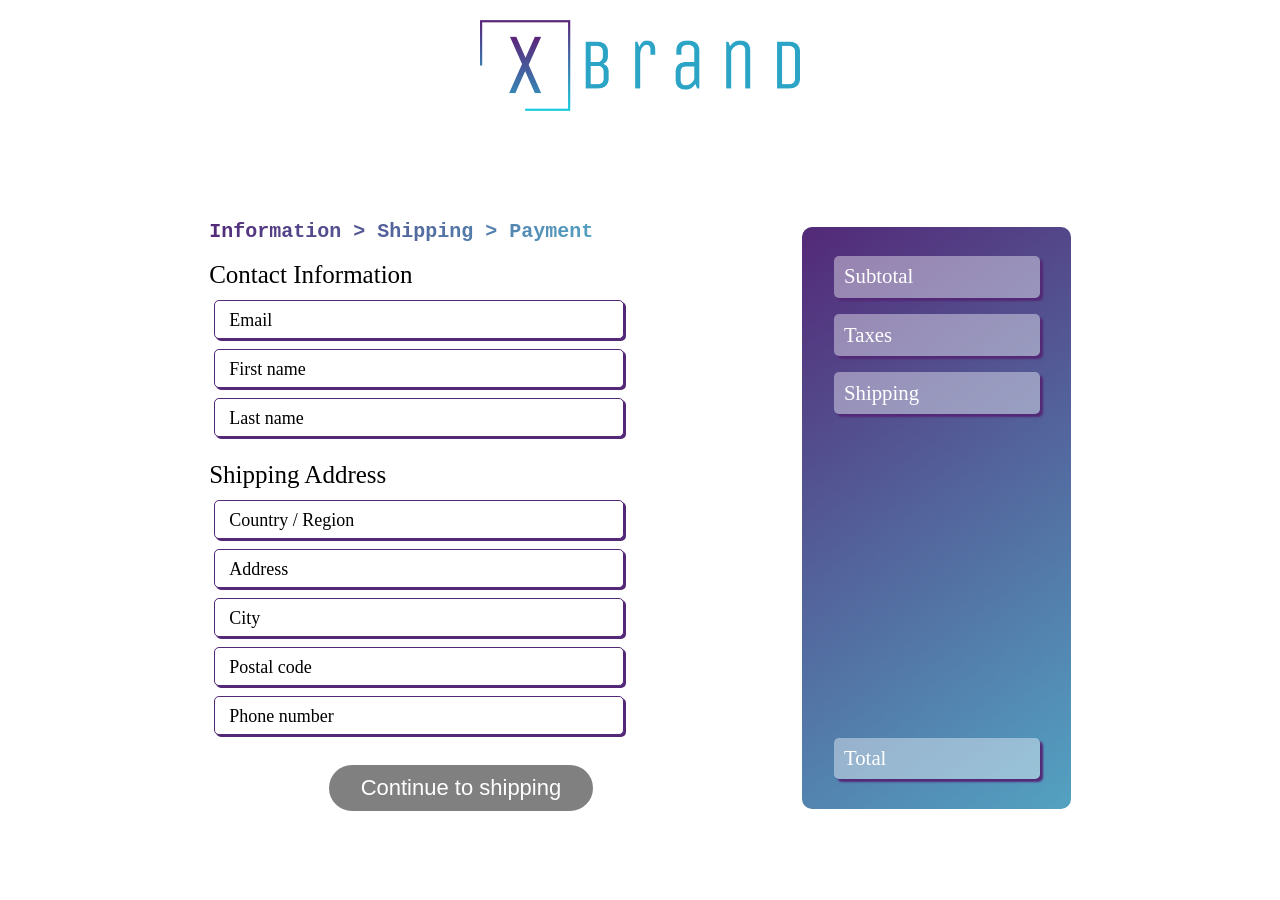
<file: index.html>
<!DOCTYPE html>
<html lang="en">
<head>
  <meta charset="UTF-8">
  <meta http-equiv="X-UA-Compatible" content="IE=edge">
  <meta name="viewport" content="width=device-width, initial-scale=1.0">
  <title>Payment Page 1</title>
  <link rel="stylesheet" href="./assets/css/screen.css">
</head>
<body>


  <main>
    <section id="logo-container">
      <img id="logo" src="./assets/img/logo.png" />
    </section>

    <section id="container">
      <form class="flex-col form" action="./page1/">
        <h6>Information > Shipping > Payment</h6>
        <h4>Contact Information</h4>
        <p>
          <input type="email" id="email" required>
          <label for="email">Email</label>
        </p>
        <p>
          <input type="text" id="first-name" required />
          <label for="first-name">First name</label>
        </p>
        <p>
          <input type="text" id="last-name" required />
          <label for="last-name">Last name</label>
        </p>
        <h4>Shipping Address</h4>
        <p>
          <input type="text" id="country" required />
          <label for="country">Country / Region</label>
        </p>
        <p>
          <input type="text" id="address" required />
          <label for="address">Address</label>
        </p>
        <p>
          <input type="text" id="city" required />
          <label for="city">City</label>
        </p>
        <p>
          <input type="text" id="postal-code" required />
          <label for="postal-code">Postal code</label>
        </p>
        <p>
          <input type="tel" id="phone-number" />
          <label for="phone-number">Phone number</label>
        </p>
        <ul class="button-container">
          <li>
            <a href="./page1/" >
              <button id="continue-btn">Continue to shipping</button>
            </a>
          </li>
        </ul>
      </form>


      <ul class="flex-col" id="overview-card">
        <li class="subtotal-container">
          <p class="subtotal text">Subtotal</p>
        </li>
        <li class="taxes-container">
            <p class="taxes text">Taxes</p>
        </li>
        <li class="shipping-container">
          <p class="shipping text">Shipping</p>
        </li>
        <li class="total-container">
          <p class="total text">Total</p>
        </li>
      </ul>
  </section>

  </main>
  <script type="text/javascript" src="./assets/js/index.js"></script>
</body>
</html>
</file>
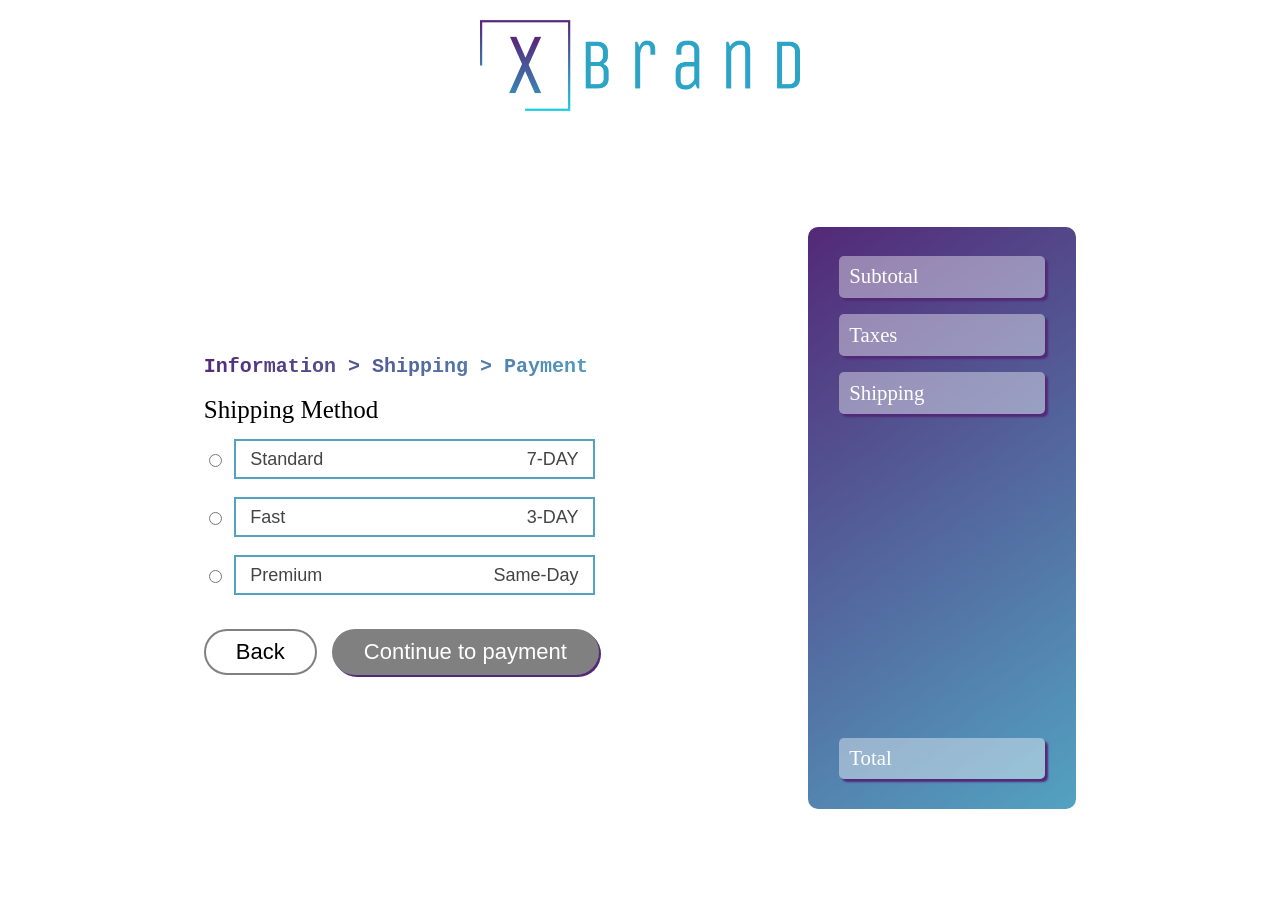
<file: page1/index.html>
<!DOCTYPE html>
<html lang="en">
<head>
  <meta charset="UTF-8">
  <meta http-equiv="X-UA-Compatible" content="IE=edge">
  <meta name="viewport" content="width=device-width, initial-scale=1.0">
  <title>Payment Page 2</title>
  <link rel="stylesheet" href="../assets/css/screen.css">
</head>
<body>

  <main>
    <section id="logo-container">
      <img id="logo" src="../assets/img/logo.png" />
    </section>
  
    <section id="container">

      <form class="flex-col" action='../page2/'>
        <h6>Information > Shipping > Payment</h6>
        <h4>Shipping Method</h4>

        <ul>
          <li class="radio">
            <input type="radio" id="shipping-method1" name="shipping-method" value="standard" required>
            <label for="shipping-method1">
              <p>Standard</p>
              <p>7-DAY</p>
            </label>
          </li>
          <li class="radio">
            <input type="radio" id="shipping-method2" name="shipping-method" value="fast">
            <label for="shipping-method2">
              <p>Fast</p>
              <p>3-DAY</p>
            </label>
          </li>
          <li class="radio">
            <input type="radio" id="shipping-method3" name="shipping-method" value="premium">
            <label for="shipping-method3">
              <p>Premium</p>
              <p>Same-Day</p>
            </label>
          </li>
        </ul>
        <ul class="button-container">
          <li>
            <a href="../">
              <button type="button" class="back-btn" id="back_btn">Back</button>
            </a>
          </li>
          <li>
            <a href="../page2/">
              <input type="submit" id="continue-btn" value="Continue to payment" />
            </a>
          </li>
        </ul>
      </form>

      
      <ul class="flex-col" id="overview-card">
        <li class="subtotal-container">
          <p class="subtotal text">Subtotal</p>
        </li>
        <li class="taxes-container">
            <p class="taxes text">Taxes</p>
        </li>
        <li class="shipping-container">
          <p class="shipping text">Shipping</p>
        </li>
        <li class="total-container">
          <p class="total text">Total</p>
        </li>
      </ul>
    </section>
  </main>

  <script type="text/javascript" src="../assets/js/index.js"></script>
</body>
</html>
</file>
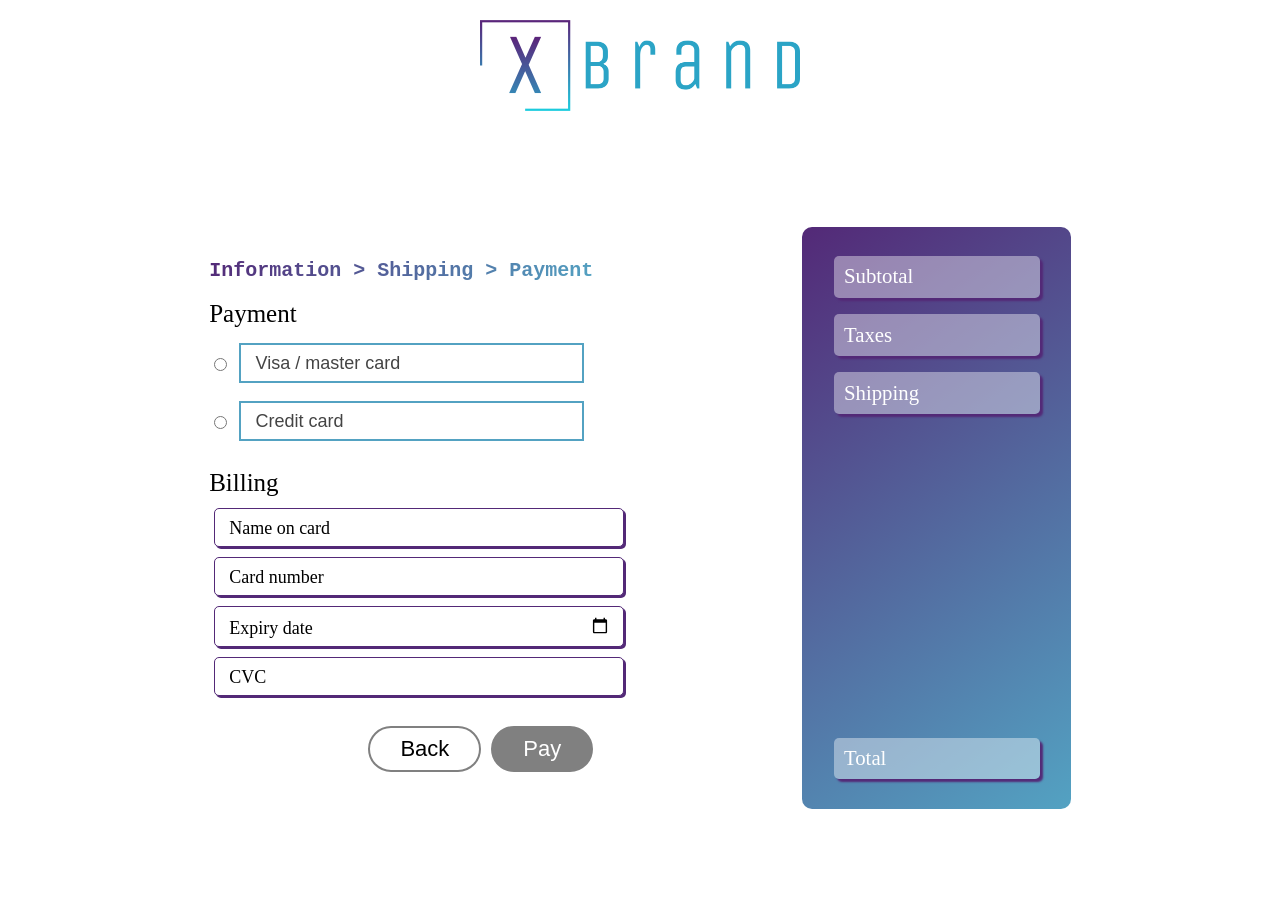
<file: page2/index.html>
<!DOCTYPE html>
<html lang="en">
<head>
  <meta charset="UTF-8">
  <meta http-equiv="X-UA-Compatible" content="IE=edge">
  <meta name="viewport" content="width=device-width, initial-scale=1.0">
  <title>Payment Page 3</title>
  <link rel="stylesheet" href="../assets/css/screen.css" type="text/css">
</head>
<body>

  <main>
    
    <section id="logo-container">
      <img id="logo" src="../assets/img/logo.png" />
    </section>

    <section id="container">
      <form class="flex-col" id="final_form">
        <h6>Information > Shipping > Payment</h6>
        <h4>Payment</h4>

        <ul class="full-width">
          <li class="radio" class="full-width">
            <input type="radio" id="visa" name="card_type" value="visa" required>
            <label for="visa">Visa / master card</label>
          </li>
          <li class="radio" class="full-width">
            <input type="radio" id="credit" name="card_type" value="credit">
            <label for="credit">Credit card</label>
          </li>
        </ul>
        <h4>Billing</h4>
        <p>
          <input type="text" id="name-on-card" required />
          <label for="name-on-card">Name on card</label>
        </p>
        <p>
          <input type="number" id="card-number" required />
          <label for="card-number">Card number</label>
        </p>
        <p>
          <input type="month" id="expiry-date" required />
          <label for="expiry-date">Expiry date</label>
        </p>
        <p>
          <input type="number" id="CVC" />
          <label for="cvc">CVC</label>
        </p>
        <ul class="button-container">
          <li>
            <a href="../page1/">
              <button type="button" class="back-btn" id="back_btn">Back</button>
            </a>
          </li>
          <li>
            <button id="pay_btn">Pay</button>
          </li>
        </ul>
      </form>

      <ul class="flex-col" id="overview-card">
        <li class="subtotal-container">
          <p class="subtotal text">Subtotal</p>
        </li>
        <li class="taxes-container">
            <p class="taxes text">Taxes</p>
        </li>
        <li class="shipping-container">
          <p class="shipping text">Shipping</p>
        </li>
        <li class="total-container">
          <p class="total text">Total</p>
        </li>
      </ul>
    </section>
  </main>

  <script type="text/javascript" src="../assets/js/index.js"></script>
</body>
</html>
</file>
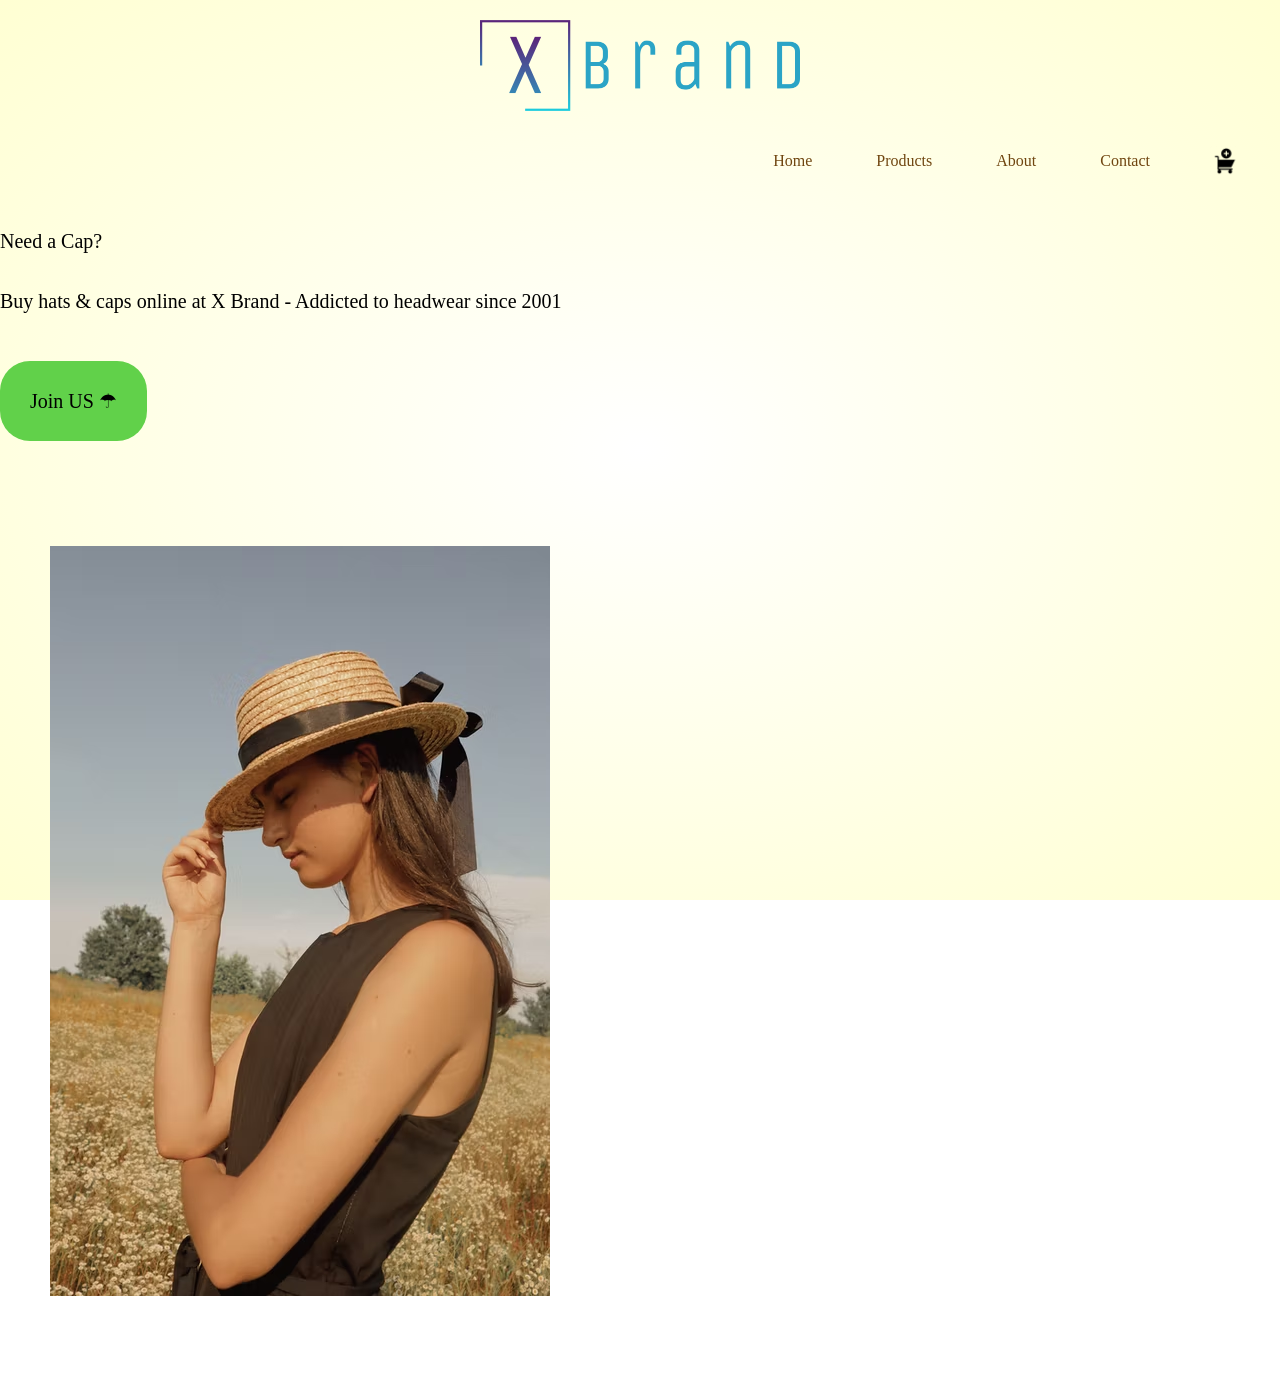
<file: home.html>
<!DOCTYPE html>
<html lang="en">
<head>
    <meta charset="UTF-8">
    <meta http-equiv="X-UA-Compatible" content="IE=edge">
    <meta name="viewport" content="width=device-width, initial-scale=1.0">
    <title>X Brand</title>
    <link rel="stylesheet" href="./assets/css/screen.css">
</head>
<body>
    <section id="header">
        <main>
            <section id="logo-container">
                <img id="logo" src="./assets/img/logo.png" alt="Unable to load the image">
            </section>

            <section id="navbar">
                <nav>
                    <ul>
                        <li><a href=""> Home </a></li>
                        <li><a href="">Products</a></li>
                        <li><a href="">About</a></li>
                        <li><a href="">Contact</a></li>
                    </ul>
                </nav>
                <a href="./index.html"><img src="./assets/img/cart.png" alt="cart image"></a>

        </section>

        <section id="row">
            <section id="col-2">
                <h1>Need a Cap?</h1>
                <p>Buy hats & caps online at X Brand - Addicted to headwear since 2001</p>
                <a href="" class="button">Join US &#x2602;</a>
            </section>

            <section id =col-2>
                <img src="./assets/img/hat1.png" alt="picture of a girl wearing hat">

            </section>
        </section>
        </main>
    </section>
</body>
</html>
</file>
<file: assets/css/screen.css>
/* http://meyerweb.com/eric/tools/css/reset/
   v2.0 | 20110126
   License: none (public domain)
*/


/* stylelint-disable*/

a,
abbr,
acronym,
address,
applet,
article,
aside,
audio,
b,
big,
blockquote,
body,
canvas,
caption,
center,
cite,
code,
dd,
del,
details,
dfn,
div,
dl,
dt,
em,
embed,
fieldset,
figcaption,
figure,
footer,
form,
h1,
h2,
h3,
h4,
h5,
h6,
header,
hgroup,
html,
i,
iframe,
img,
ins,
kbd,
label,
legend,
li,
mark,
menu,
nav,
object,
ol,
output,
p,
pre,
q,
ruby,
s,
samp,
section,
small,
span,
strike,
strong,
sub,
summary,
sup,
table,
tbody,
td,
tfoot,
th,
thead,
time,
tr,
tt,
u,
ul,
var,
video {
    margin: 0;
    padding: 0;
    border: 0;
    font: inherit;
    vertical-align: baseline
}

article,
aside,
details,
figcaption,
figure,
footer,
header,
hgroup,
main,
menu,
nav,
section {
    display: block
}

html {
    line-height: 1
}

body {
    line-height: inherit
}

ol,
ul {
    list-style: none
}

blockquote,
q {
    quotes: none
}

blockquote:after,
blockquote:before,
q:after,
q:before {
    content: '';
    content: none
}

table {
    border-collapse: collapse;
    border-spacing: 0
}


/* stylelint-enable */


/* Begin site styles below */


ul {
    list-style-type: none;
}

main {
    width: 100vw;
    height: 100vh;
    display: flex;
    flex-direction: column;
}

.flex-row {
    display: flex;
    flex-direction: row;
}

.flex-col {
    display: flex;
    flex-direction: column;
}

.full-width {
    width: 100%;
}

#overview-card {
    border-radius: 10px;
    min-height: 60vh;
    max-height: 80vh;
    font-size: 1.3em;
    min-width: 20vw;
    max-width: 50vw;
    padding: 1em 0.3em;
    background: linear-gradient(145deg, rgb(83,41, 119), rgb(83, 162, 194));
}

#overview-card .text {
    display: block;
    box-shadow: 3px 3px 2px rgb(83,41, 119);
    border-radius: 5px;
    color: #444;
    padding: 0.5em 0.5em;
    margin: 0.4em 1.2em;
    text-align: left;
    background-color: rgba(255, 255, 255, 0.4);
    color: white;
}

#overview-card .total-container {
    flex: 1;
    display: flex;
    flex-direction: column;
    justify-content: flex-end;
}

#container {
    display: flex;
    flex-direction: row;
    justify-content: space-evenly;
    align-items: center;
    width: 100%;
    flex-wrap: wrap;
    flex: 1;
}

#container form {
    min-width: 25vw;
    max-width: 50vw;
}

#container form input:not([type="radio"]) {
    border: 1px solid rgb(83,41, 119);
    box-shadow: 2px 2px rgb(83,41, 119);
    padding: 8px 12px;
    margin: 5px;
    border-radius: 5px;
    font-size: 18px;

    transition: all ease-in-out 0.3s;
}

input[type="radio"] {
    box-shadow: none;
}

#container form p input {
    position: relative;
    width: 100%;
}

#container form p {
    display: block;
}

#container form p input + label {
    position: absolute;
    transform-origin: top left;
    transform: translateY(-185%) translateX(20px);
    font-size: 18px;

    transition: all ease 0.4s;
}

#container form p input {
    color: transparent;
}

#container form p input:focus + label, #container form p .input-filled + label {
    transform: translateY(-300%) translateX(15px) scale(0.8);
    font-weight: bolder;
    color: #444;
}

#container form p .input-filled + label {
    color: rgb(83,41, 119);
}

#container form p input:focus, #container form p .input-filled {
    padding-top: 25px;
    color: black;
}


#container form input:focus {
    outline: none;
}

#container form input::placeholder {
    color: #444;
    font-weight: 300;
}

#container form h6 {
    margin-top: 5px;
    font-size: 20px;
    font-weight: bolder;
    font-family: 'Courier New', Courier, monospace;
    background: linear-gradient(120deg, rgb(83,41, 119), rgb(83, 162, 194));
    background-color: transparent;
    -webkit-background-clip: text;
    -webkit-text-fill-color: transparent;
}

#container form h4 {
    margin-top: 20px;
    font-size: 25px;
    margin-bottom: 8px;
}

#container form .button-container {
    display: flex;
    flex-direction: row;
    justify-content: flex-end;
}

#container form .button-container button:hover {
    cursor: pointer;
}

#container form button, #container form input[type=submit] {
    border-radius: 100px;
    border: 2px solid grey;
    padding: 8px 30px;
    margin-top: 25px;
    margin-bottom: 8px;
    background-color: grey;
    color: white;
    font-size: 22px;
}

#container form .radio {
    display: flex;
    flex-direction: row;
    align-items: center;
}

#container form .radio > label {
    font-size: 18px;
    color: #444;
    margin-left: 10px;
    border: 2px solid rgb(83, 162, 194);
    padding: 0.5em 0.8em;
    margin: 0.5em;
    font-family: 'Gill Sans', 'Gill Sans MT', Calibri, 'Trebuchet MS', sans-serif;
}

#container form .radio label {
    flex: 1;
    display: flex;
    flex-direction: row;
    justify-content: space-between;
}

#container form .radio input[type=radio]:checked ~ label {
    background-color: lightblue;
    border-color: cornflowerblue;
}

#container form .back-btn {
    border: 2px solid grey;
    background-color: transparent;
    color: black;
    margin-right: 10px;
}

#logo-container {
    width: 100%;
    box-sizing: border-box;

    display: flex;
    flex-direction: column;
    padding-bottom: 25px;
}

#logo {
    margin-left: auto;
    margin-right: auto;
    width: 25%;
    height: auto;
    margin-top: 20px;
}

@media only screen and (max-width: 768px) {
    #container {
        flex-direction: column-reverse !important;
        height: auto;
        flex-wrap: initial;
    }
    #overview-card {
        max-width: 90vw;
        width: 80vw;
        margin-top: 20px;
        margin-bottom: 20px;
    }
    #container form {
        max-width: 90vw;
        width: 80vw;
    }

    #logo {
        width: 50%;
        height: auto;
    }
}

#navbar {
    display: flex;
    align-items: center;
    padding: 10px;
}

nav{
    flex: 1;
    text-align: right;
}

nav ul li{
    display: inline-block;
    margin-right: 60px;
}

a{
    text-decoration: none;
    color: rgb(112, 70, 16);
}
.row{
    display: flex;
    align-items: center;
    flex-wrap: wrap;
    justify-content: space-around;
}

#col-2{
    flex-basis: 50% ;
    min-width: 300px;
}

#col-2 img{
    max-width: 100%;
    padding: 50px ;
}

#col-2{
   font-size: 20px;
   line-height: 60px;
   margin: 25px 0;

}

.button{
    display: inline-block;
    background: rgb(97, 209, 74);
    color: black;
    padding: 10px 30px;
    margin: 30px 0;
    border-radius: 30px;
    -webkit-transition-duration: 0.5s;
}
.button:hover{
    background: #bec2e6;
}
#header{
    background: radial-gradient(#fff,#ff23);
}
#header .row{
    margin-top: 70px;
}

#navbar img {
    display: block;
    padding-right: 30px;
    width: 30px;
    height: 30px
    
  }
</file>
